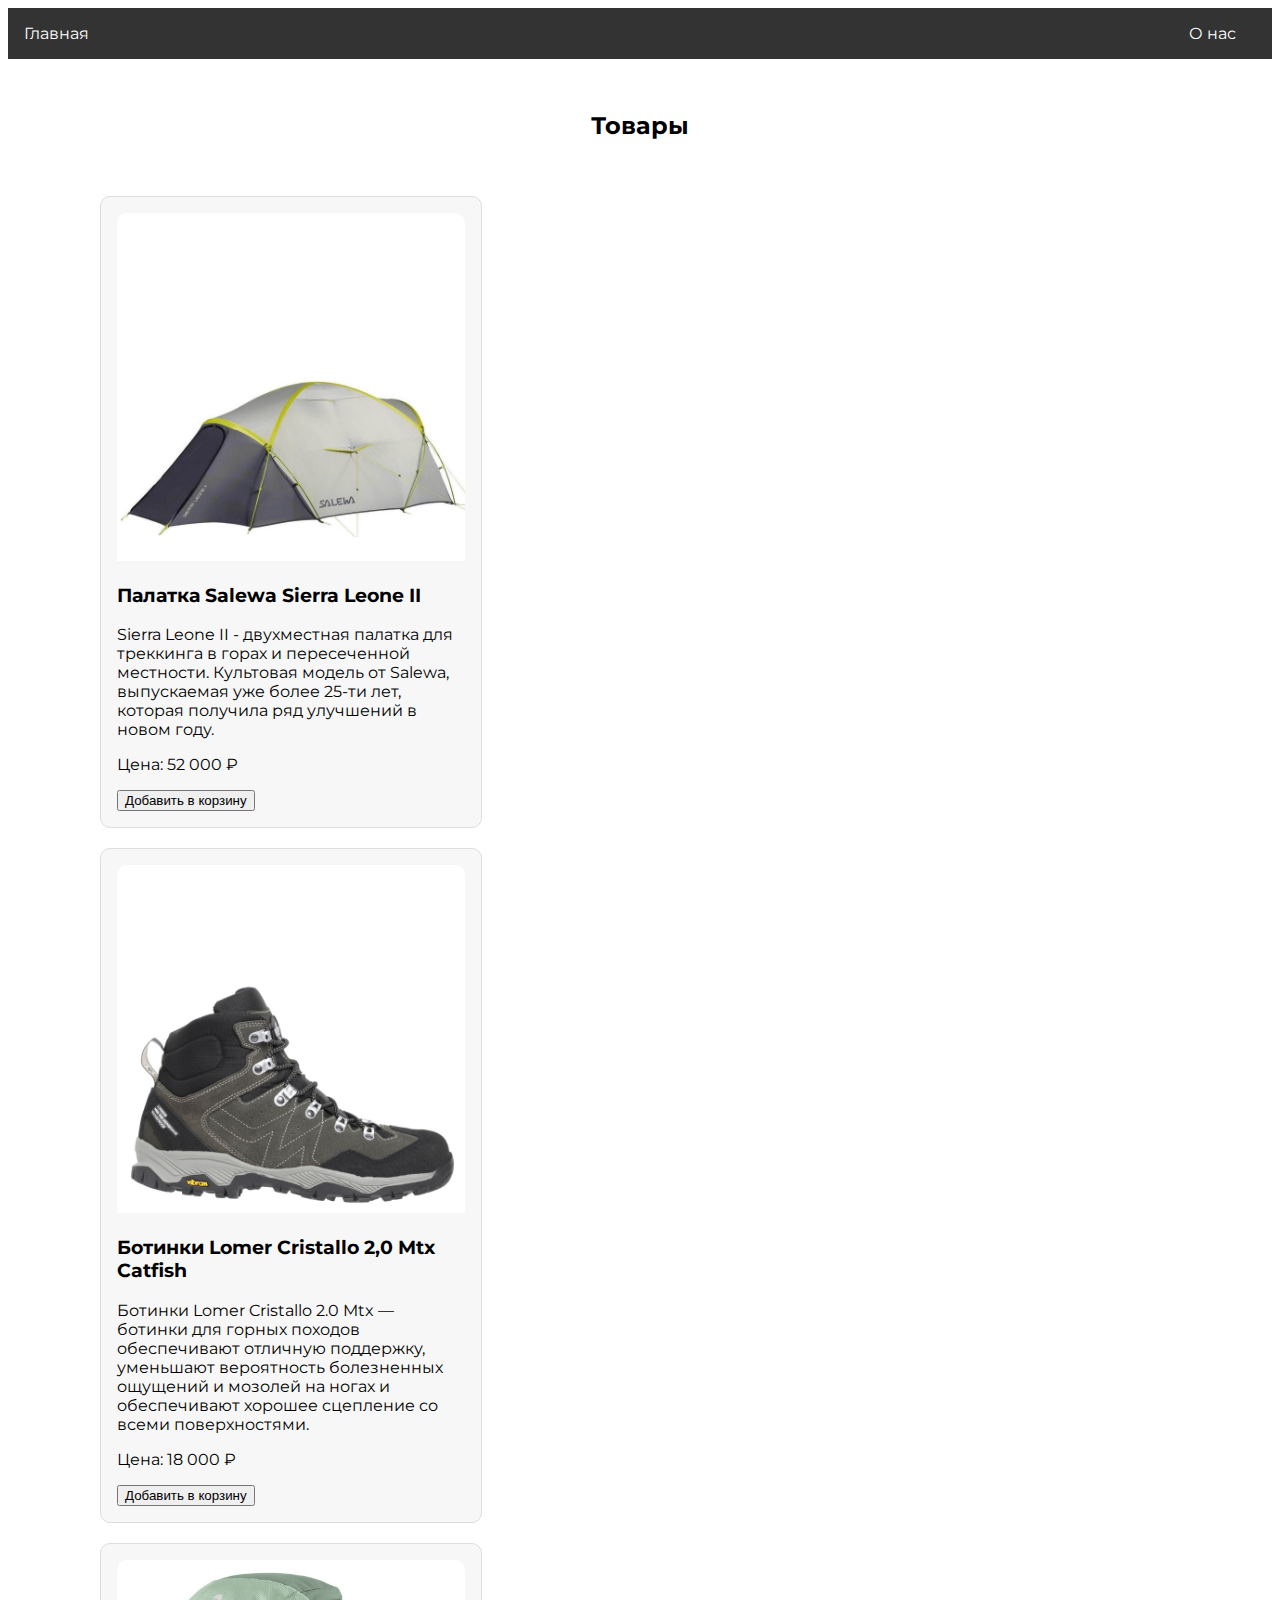
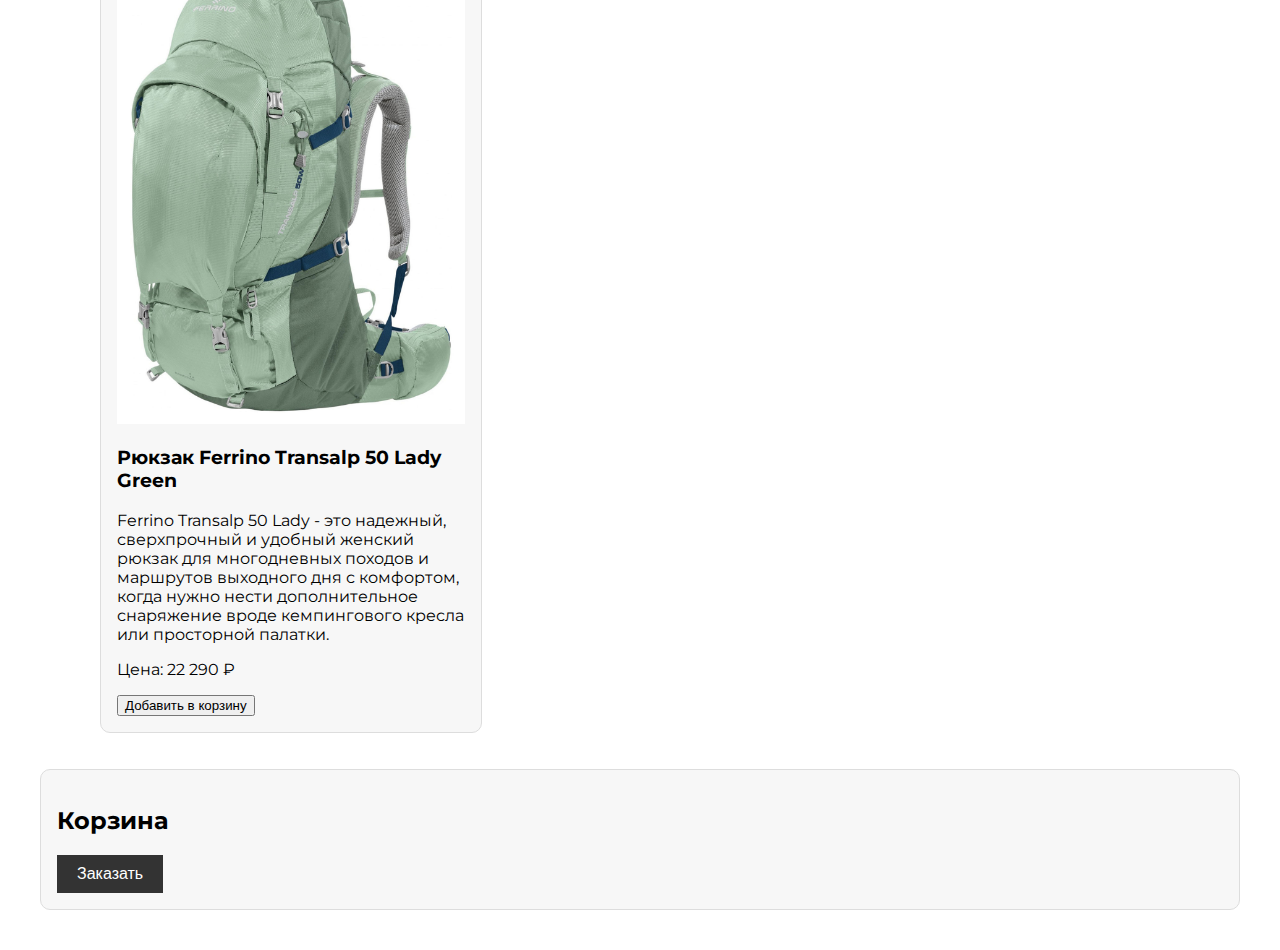
<file: index.html>
<!DOCTYPE html>
<html lang="ru">
<head>
    <meta charset="UTF-8">
    <meta name="viewport" content="width=device-width, initial-scale=1.0">
    <title>Adventure gear hub</title>
    <link rel="stylesheet" href="style.css">
</head>
<body>
    <header>
        <nav>
            <ul>
                <li><a href="main.html">Главная</a></li>
                <li><a href="about.html">О нас</a></li>
            </ul>
        </nav>
    </header>
    <main>
        <section class="products">
            <h2>Товары</h2>
            <ul class="items">
                <li>
                    <img src="images/product1.jpg" alt="Product 1">
                    <h3>Палатка Salewa Sierra Leone II</h3>
                    <p>Sierra Leone II - двухместная палатка для треккинга в горах и пересеченной местности. Культовая модель от Salewa, выпускаемая уже более 25-ти лет, которая получила ряд улучшений в новом году.</p>
                    <p>Цена: 52 000 ₽</p>
                    <button>Добавить в корзину</button>
                </li>
                <li>
                    <img src="images/product2.jpg" alt="Product 2">
                    <h3>Ботинки Lomer Cristallo 2,0 Mtx Catfish</h3>
                    <p>Ботинки Lomer Cristallo 2.0 Mtx — ботинки для горных походов обеспечивают отличную поддержку, уменьшают вероятность болезненных ощущений и мозолей на ногах и обеспечивают хорошее сцепление со всеми поверхностями.</p>
                    <p>Цена: 18 000 ₽</p>
                    <button>Добавить в корзину</button>
                </li>

                <li>
                    <img src="images/product3.jpg" alt="Product 3">
                    <h3>Рюкзак Ferrino Transalp 50 Lady Green</h3>
                    <p>Ferrino Transalp 50 Lady - это надежный, сверхпрочный и удобный женский рюкзак для многодневных походов и маршрутов выходного дня с комфортом, когда нужно нести дополнительное снаряжение вроде кемпингового кресла или просторной палатки.</p>
                    <p>Цена: 22 290 ₽</p>
                    <button>Добавить в корзину</button>
                </li>
            </ul>
        </section>
        <section class="cart">
            <h2>Корзина</h2>
            <ul>
                <!-- Здесь будут появляться товары в корзине -->
            </ul>
            <button>Заказать</button>
        </section>
    </main>
    <script src="main.js"></script>
</body>
</html>
</file>
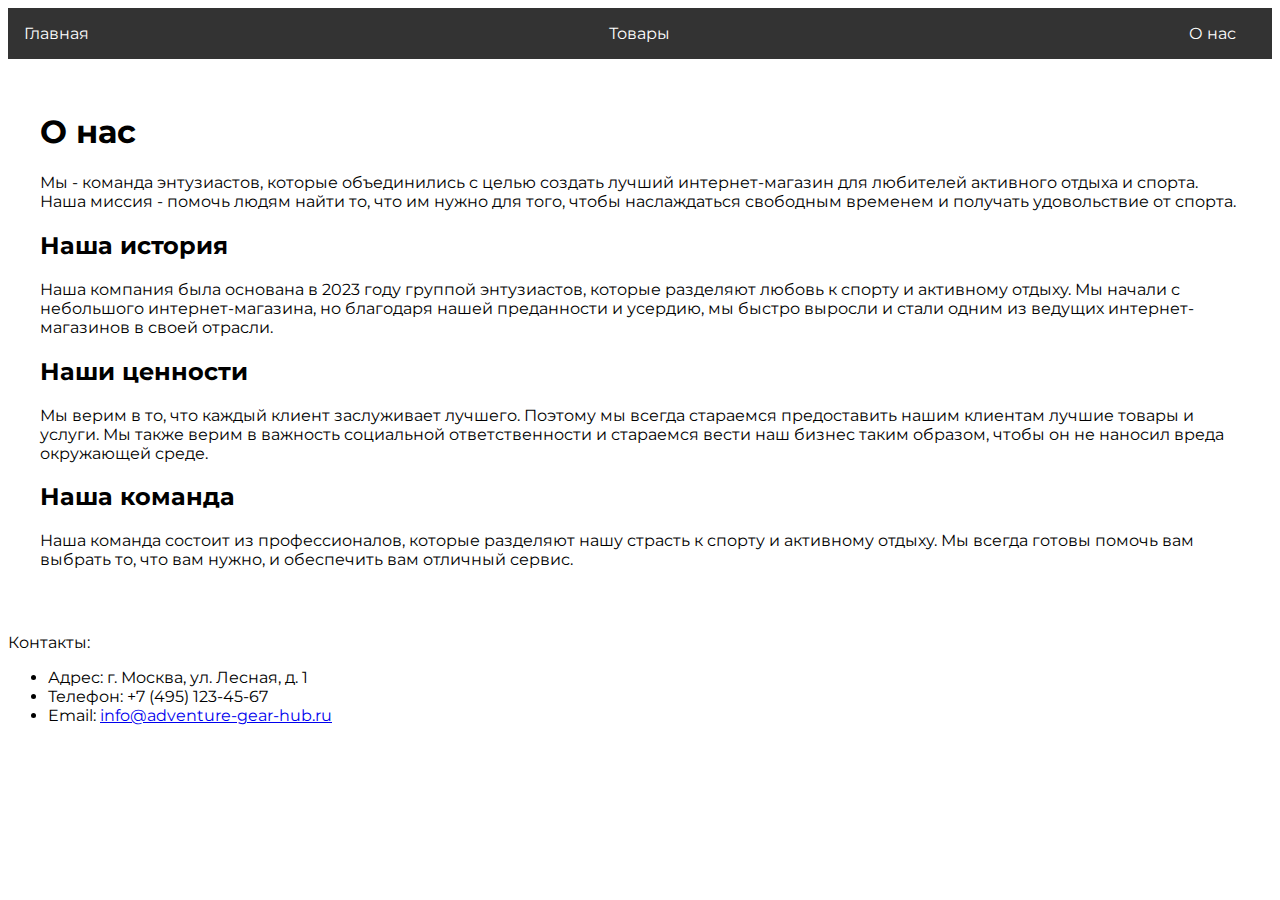
<file: about.html>
<!DOCTYPE html>
<html lang="ru">
<head>
    <meta charset="UTF-8">
    <meta name="viewport" content="width=device-width, initial-scale=1.0">
    <title>Adventure gear hub</title>
    <link rel="stylesheet" href="style.css">
</head>
<body>
    <header>
        <nav>
            <ul>
                <li><a href="main.html">Главная</a></li>
                <li><a href="index.html">Товары</a></li>
                <li><a href="about.html">О нас</a></li>
            </ul>
        </nav>
    </header>
    <main>
        <section id="about">
            <h1>О нас</h1>
        <p>
            Мы - команда энтузиастов, которые объединились с целью создать лучший интернет-магазин для любителей активного отдыха и спорта. Наша миссия - помочь людям найти то, что им нужно для того, чтобы наслаждаться свободным временем и получать удовольствие от спорта.
        </p>
        <h2>Наша история</h2>
        <p>
            Наша компания была основана в 2023 году группой энтузиастов, которые разделяют любовь к спорту и активному отдыху. Мы начали с небольшого интернет-магазина, но благодаря нашей преданности и усердию, мы быстро выросли и стали одним из ведущих интернет-магазинов в своей отрасли.
        </p>
        <h2>Наши ценности</h2>
        <p>
            Мы верим в то, что каждый клиент заслуживает лучшего. Поэтому мы всегда стараемся предоставить нашим клиентам лучшие товары и услуги. Мы также верим в важность социальной ответственности и стараемся вести наш бизнес таким образом, чтобы он не наносил вреда окружающей среде.
        </p>
        <h2>Наша команда</h2>
        <p>
            Наша команда состоит из профессионалов, которые разделяют нашу страсть к спорту и активному отдыху. Мы всегда готовы помочь вам выбрать то, что вам нужно, и обеспечить вам отличный сервис.
        </p>
        </section>
    </main>

    <footer id="contact">
        <p>Контакты:</p>
        <ul>
            <li>Адрес: г. Москва, ул. Лесная, д. 1</li>
            <li>Телефон: +7 (495) 123-45-67</li>
            <li>Email: <a href="mailto:info@adventure-gear-hub.ru">info@adventure-gear-hub.ru</a></li>
        </ul>
    </footer>

    <script src="main.js"></script>
</body>
</html>
</file>
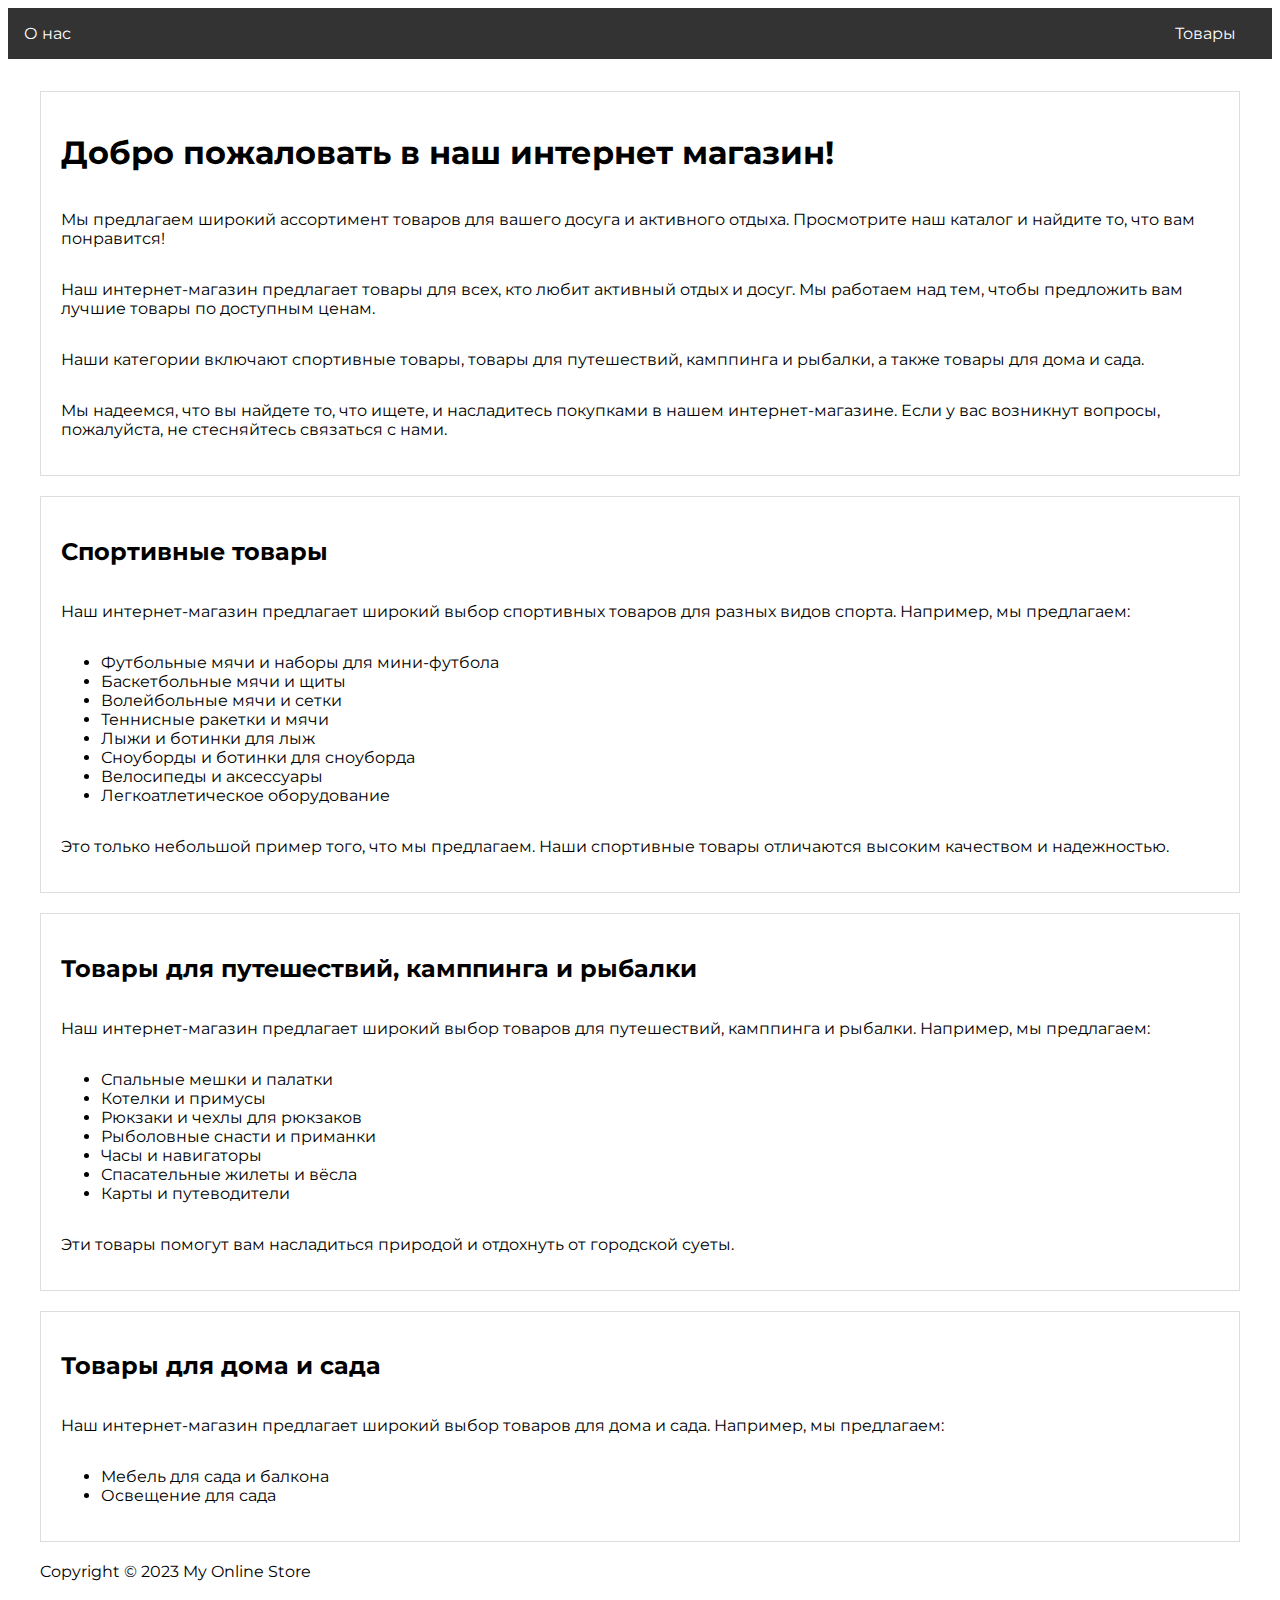
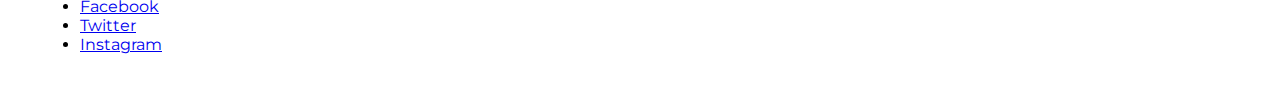
<file: main.html>
<!DOCTYPE html>
<html lang="ru">
<head>
    <meta charset="UTF-8">
    <meta name="viewport" content="width=device-width, initial-scale=1.0">
   <title>Главная страница</title>
   <link rel="stylesheet" href="style.css">
</head>
<body>
  <header>
    <nav>
      <ul>
        <li><a href="about.html">О нас</a></li>
        <li><a href="index.html">Товары</a></li>
      </ul>
    </nav>
  </header>
  <main class="main-content">
    <section class="section">
        <h1>Добро пожаловать в наш интернет магазин!</h1>
        <p>
            Мы предлагаем широкий ассортимент товаров для вашего досуга и активного отдыха. Просмотрите наш каталог и найдите то, что вам понравится!
        </p>
        <p>
            Наш интернет-магазин предлагает товары для всех, кто любит активный отдых и досуг. Мы работаем над тем, чтобы предложить вам лучшие товары по доступным ценам.
        </p>
        <p>
            Наши категории включают спортивные товары, товары для путешествий, камппинга и рыбалки, а также товары для дома и сада.
        </p>
        <p>
            Мы надеемся, что вы найдете то, что ищете, и насладитесь покупками в нашем интернет-магазине. Если у вас возникнут вопросы, пожалуйста, не стесняйтесь связаться с нами.
        </p>
    </section>
    <section class="section">
        <h2>Спортивные товары</h2>
        <p>
          Наш интернет-магазин предлагает широкий выбор спортивных товаров для разных видов спорта. Например, мы предлагаем:
        </p>
        <ul>
          <li>Футбольные мячи и наборы для мини-футбола</li>
          <li>Баскетбольные мячи и щиты</li>
          <li>Волейбольные мячи и сетки</li>
          <li>Теннисные ракетки и мячи</li>
          <li>Лыжи и ботинки для лыж</li>
          <li>Сноуборды и ботинки для сноуборда</li>
          <li>Велосипеды и аксессуары</li>
          <li>Легкоатлетическое оборудование</li>
        </ul>
        <p>
          Это только небольшой пример того, что мы предлагаем. Наши спортивные товары отличаются высоким качеством и надежностью.
        </p>
    </section>
    <section class="section">
        <h2>Товары для путешествий, камппинга и рыбалки</h2>
        <p>
          Наш интернет-магазин предлагает широкий выбор товаров для путешествий, камппинга и рыбалки. Например, мы предлагаем:
        </p>
        <ul>
          <li>Спальные мешки и палатки</li>
          <li>Котелки и примусы</li>
          <li>Рюкзаки и чехлы для рюкзаков</li>
          <li>Рыболовные снасти и приманки</li>
          <li>Часы и навигаторы</li>
          <li>Спасательные жилеты и вёсла</li>
          <li>Карты и путеводители</li>
        </ul>
        <p>
          Эти товары помогут вам насладиться природой и отдохнуть от городской суеты.
        </p>
    </section>
    <section class="section">
        <h2>Товары для дома и сада</h2>
        <p>
          Наш интернет-магазин предлагает широкий выбор товаров для дома и сада. Например, мы предлагаем:
        </p>
        <ul>
          <li>Мебель для сада и балкона</li>
          <li>Освещение для сада</li>
    </section>
  <footer class="footer">
    <p>Copyright © 2023 My Online Store</p>
    <ul>
      <li><a href="#">Facebook</a></li>
      <li><a href="#">Twitter</a></li>
      <li><a href="#">Instagram</a></li>
    </ul>
  </footer>
</body>
</html>
</file>
<file: style.css>
@import url('https://fonts.googleapis.com/css2?family=Montserrat:ital,wght@0,100;0,200;0,300;0,400;0,500;0,600;0,700;0,800;0,900;1,100;1,200;1,300;1,400;1,500;1,600;1,700;1,800;1,900&display=swap');
:root {
    font-size: 16px;
    --blue: #006061;
    --black: #121214;
    --white: #FFFFFF;
    --whitedark: #F4F4F4;
    --gray: #808080;
    --white-opacity: rgba(255,255,255,0.4);
    font-family: 'Montserrat', sans-serif;
}
body{
    display: flex;
    flex-direction: column;
    height: 100%;
  }

header {
    background-color: #333;
    color: #fff;
    padding: 1em;
    text-align: center;
}

nav ul {
    list-style: none;
    margin: 0;
    padding: 0;
    display: flex;
    justify-content: space-between;
}

nav li {
    margin-right: 20px;
}

nav a {
    color: #fff;
    text-decoration: none;
}

main {
    padding: 2em;
}

.products {
    display: flex;
    flex-wrap: wrap;
    justify-content: center;
}

.products li {
    margin: 20px;
    width: 200px;
    background-color: #f7f7f7;
    padding: 1em;
    border: 1px solid #ddd;
    border-radius: 10px;
}

.products img {
    width: 100%;
    height: 150px;
    object-fit: cover;
    border-radius: 10px 10px 0 0;
}

.cart {
    background-color: #f7f7f7;
    padding: 1em;
    border: 1px solid #ddd;
    border-radius: 10px;
}
.cart img {
    max-width: 20%;
    min-width: 100px;
}

.cart ul {
    list-style: none;
    margin: 0;
    padding: 0;
}

.cart li {
    margin-bottom: 10px;
}

.cart button {
    background-color: #333;
    color: #fff;
    border: none;
    padding: 10px 20px;
    font-size: 16px;
    cursor: pointer;
}

.cart button:hover {
    background-color: #444;
}

.section {
    display: flex;
    padding: 20px;
    flex-direction: column;
    margin-bottom: 20px;
    border: 1px solid #ddd;
  }

  .items li {
    width: 30%;
    min-width: 300px;
    list-style-type: none;
  }
  
  .items li img {
    width: 100%;
    height: auto;
    object-fit: contain;
}
</file>
